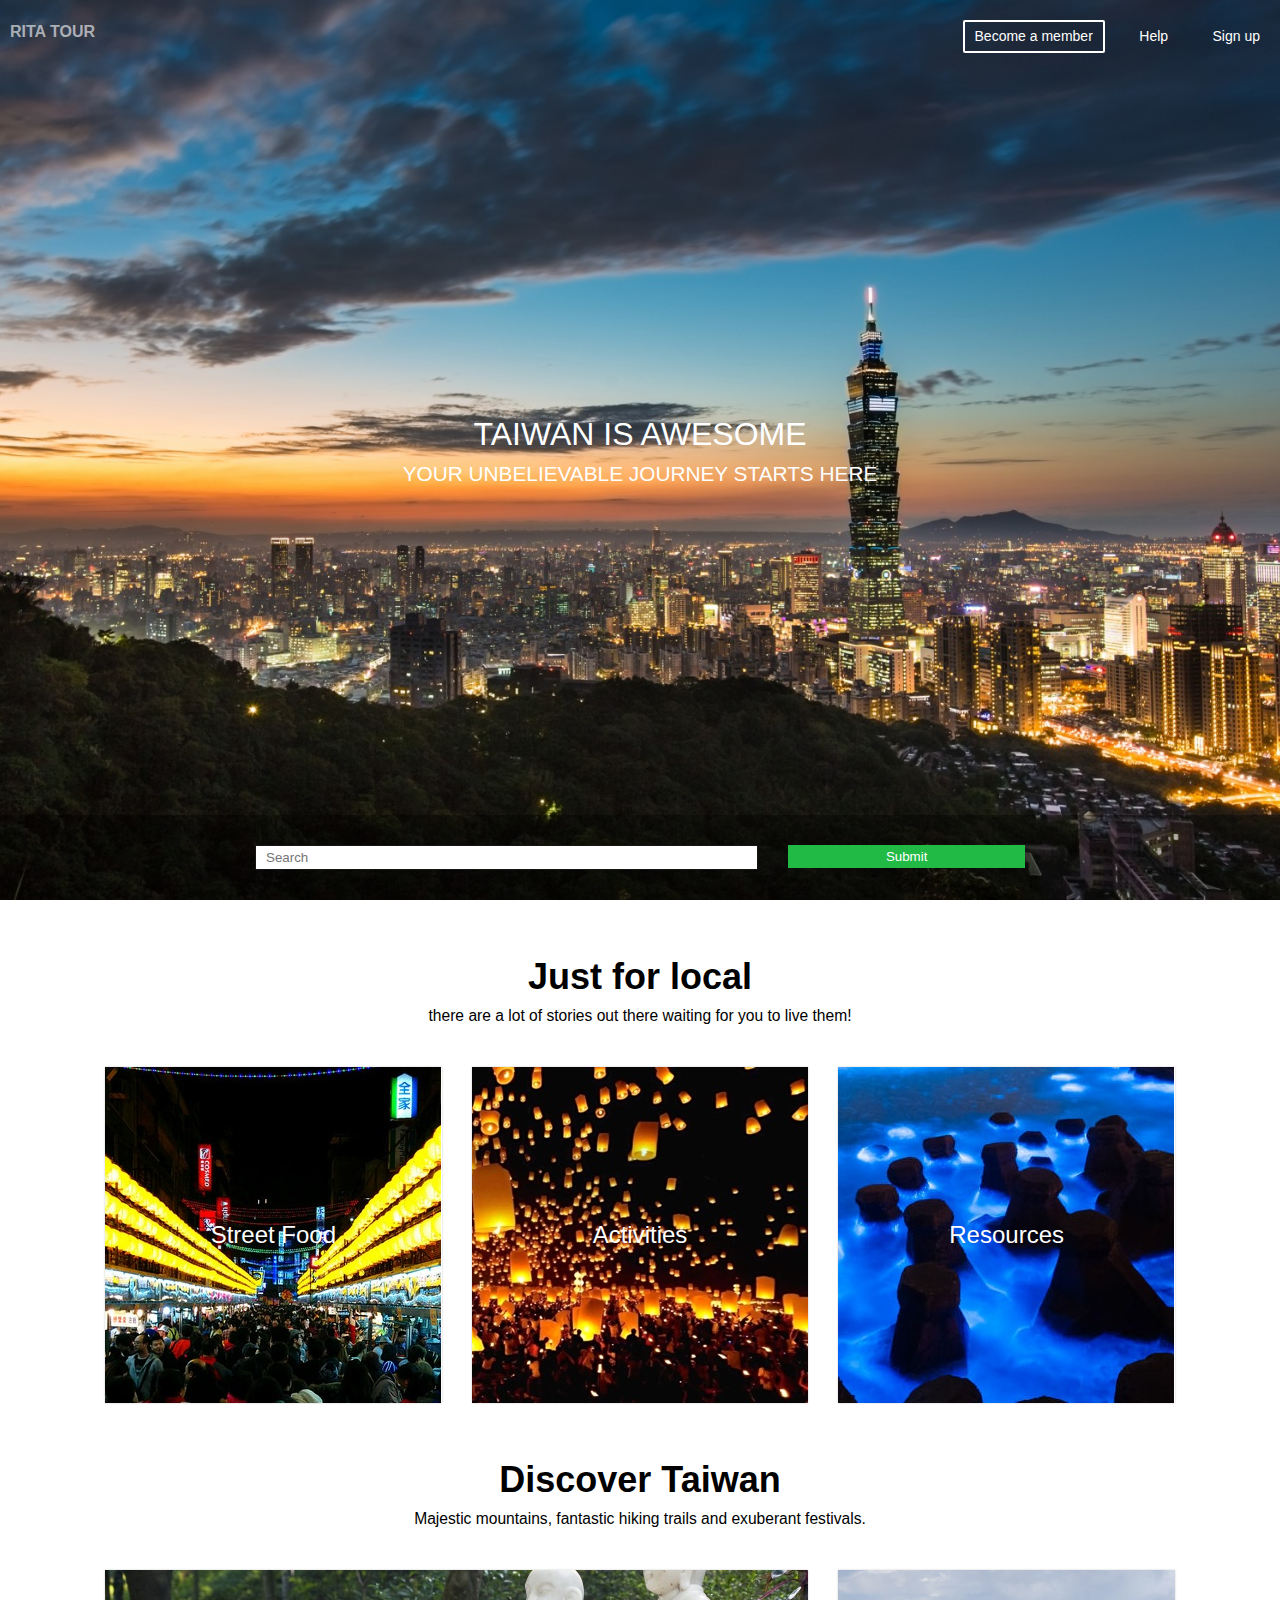
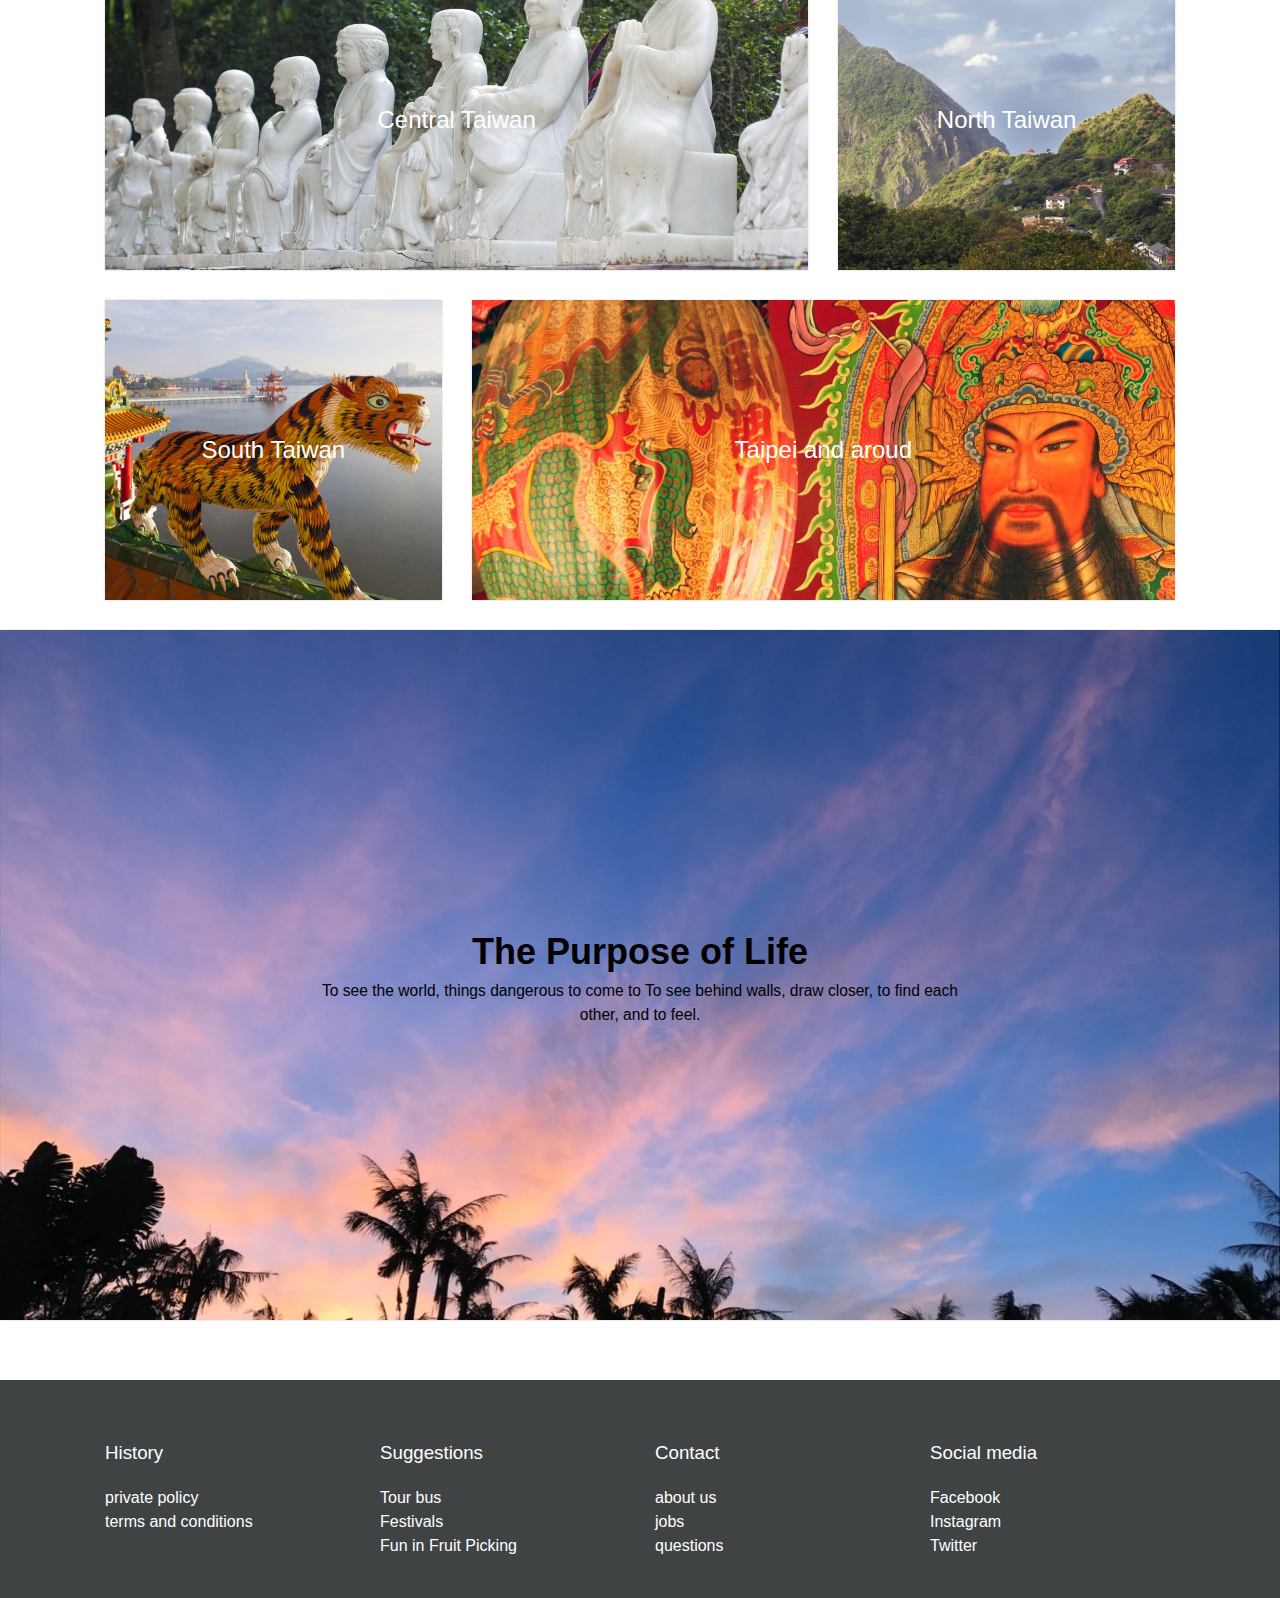
<file: index.html>
<!DOCTYPE html>
<html lang="en">

<head>
    <meta charset="utf-8">
    <title>Taiwan Travel Definitely Guide</title>
    <link rel="stylesheet" href="css/style.css">
</head>

<body>
    <!--   website header-->
    <header class="site-header dark-bg">
        <!-- logo -->
        <a href="index.html">
            <div class="site-logo">Rita Tour</div>
        </a>

        <!-- menu for phone -->
        <a class="pull-right site-header-toggle" href="#">&#9776;</a>

        <!-- menu bar -->
        <nav class="nav site-menu pull-right">
            <a href="#" class="nav-link become-btn">Become a member</a>
            <a href="#" class="nav-link">Help</a>
            <a href="#" class="nav-link active">Sign up</a>
        </nav>
    </header>

    <!--    website banner-->
    <div class="site-banner">
        <!-- banner background -->
        <div class="site-banner-bg"></div>

        <!-- banner title -->
        <div class="site-banner-content">
            <h1 class="title">Taiwan is Awesome
                <div class="title-sub">your unbelievable journey starts here</div>
            </h1>
        </div>

        <!-- a form for searching -->
        <div class="site-banner-form">
            <div class="container">
                <div class="row">
                    <form action="" method="post">
                        <div class="col-xs-8">
                            <input class="form-element" type="text" placeholder="Search">
                        </div>
                        <div class="col-xs-4">
                            <input class="button button-green" type="submit" value="Submit">
                        </div>
                    </form>
                </div>
            </div>
        </div>
    </div>

    <!--    main part of the website-->
    <div class="site-main">
        <div class="container">

            <div class="section-header text-center">
                <h2 class="title">
                    <div class="section-title">Just for local</div>
                    <div class="title-sub">there are a lot of stories out there waiting for you to live them!</div>
                </h2>
            </div>

            <div class="row">
                <div class="col-sm-4">
                    <a href="street_food_page.html">
                        <div class="card">
                            <img class="img-fluid" src="images/night_market.jpeg" alt="night market" title="night market">
                            <h2 class="card-center text-white title">Street Food</h2>
                        </div>
                    </a>
                </div>
                <div class="col-sm-4">
                    <a href="activities_page.html">
                        <div class="card">
                            <img class="img-fluid" src="images/activity.jpeg" alt="activity" title="activity">
                            <h2 class="card-center text-white title">Activities</h2>
                        </div>
                    </a>
                </div>
                <div class="col-sm-4">
                    <a href="useful_link_page.html">
                        <div class="card">
                            <img class="img-fluid" src="images/resources.jpeg" alt="resources" title="resources">
                            <h2 class="card-center text-white title">Resources</h2>
                        </div>
                    </a>
                </div>
            </div>

            <div class="section-header text-center">
                <h2 class="title">
                    <div class="section-title">Discover Taiwan</div>
                    <div class="title-sub">Majestic mountains, fantastic hiking trails and exuberant festivals.</div>
                </h2>
            </div>

            <!-- first line -->
            <div class="row card-grid">
                <div class="col-sm-8">
                    <a href="central_Taiwan_page.html">
                        <div class="card">
                            <img class="img-fluid" src="images/central_taiwan.jpeg" alt="central taiwan" title="central taiwan">
                            <h2 class="card-center text-white title">Central Taiwan</h2>
                        </div>
                    </a>
                </div>
                <div class="col-sm-4">
                    <a href="north_Taiwan_page.html">
                        <div class="card">
                            <img class="img-fluid" src="images/north_Taiwan.jpeg" alt="north Taiwan" title="north Taiwan">
                            <h2 class="card-center text-white title">North Taiwan</h2>
                        </div>
                    </a>
                </div>
            </div>

            <!-- second line -->
            <div class="row card-grid">
                <div class="col-sm-4">
                    <a href="south_Taiwan_page.html">
                        <div class="card">
                            <img class="img-fluid" src="images/south_Taiwan.jpeg" alt="south Taiwan" title="south Taiwan">
                            <h2 class="card-center text-white title">South Taiwan</h2>
                        </div>
                    </a>
                </div>
                <div class="col-sm-8">
                    <a href="Taipai_Taiwan_page.html">
                        <div class="card">
                            <img class="img-fluid" src="images/Taipei.jpeg" alt="Taipei" title="Taipei">
                            <h2 class="card-center text-white title">Taipei and aroud</h2>
                        </div>
                    </a>
                </div>
            </div>

        </div>

        <div class="card">
            <img class="img-fluid" src="images/footer_picture.jpeg" alt="purpose of life" title="purpose of life">
            <a href="http://www.google.com/search?q=the+purpose+of+life">
                <h2 class="title text-center card-center">
                    <div class="section-title">The Purpose of Life</div>
                    <div class="title-sub">To see the world, things dangerous to come to To see behind walls, draw closer, to find each other, and to feel.
                    </div>
                </h2>
            </a>
        </div>

    </div>

    <!--    website footer-->
    <footer class="site-footer dark-bg">
        <div class="container site-footer-inner">

            <div class="row">
                <div class="col-sm-6 col-md-3">
                    <!-- other menu -->
                    <h3 class="block-title">History</h3>
                    <ul class="nav">
                        <li>private policy</li>
                        <li>terms and conditions</li>

                    </ul>
                </div>
                <div class="col-sm-6 col-md-3">
                    <!-- other menu -->
                    <h3 class="block-title">Suggestions</h3>
                    <ul class="nav">
                        <li>Tour bus</li>
                        <li>Festivals</li>
                        <li>Fun in Fruit Picking</li>
                    </ul>
                </div>
                <div class="col-sm-6 col-md-3">
                    <!-- other menu -->
                    <h3 class="block-title">Contact</h3>
                    <ul class="nav">
                        <li>about us</li>
                        <li>jobs</li>
                        <li>questions</li>
                    </ul>
                </div>
                <div class="col-sm-6 col-md-3">
                    <!-- other menu -->
                    <h3 class="block-title">Social media</h3>
                    <ul class="nav">
                        <li>Facebook</li>
                        <li>Instagram</li>
                        <li>Twitter</li>
                    </ul>
                </div>
            </div>
        </div>
    </footer>
</body>

</html>
</file>
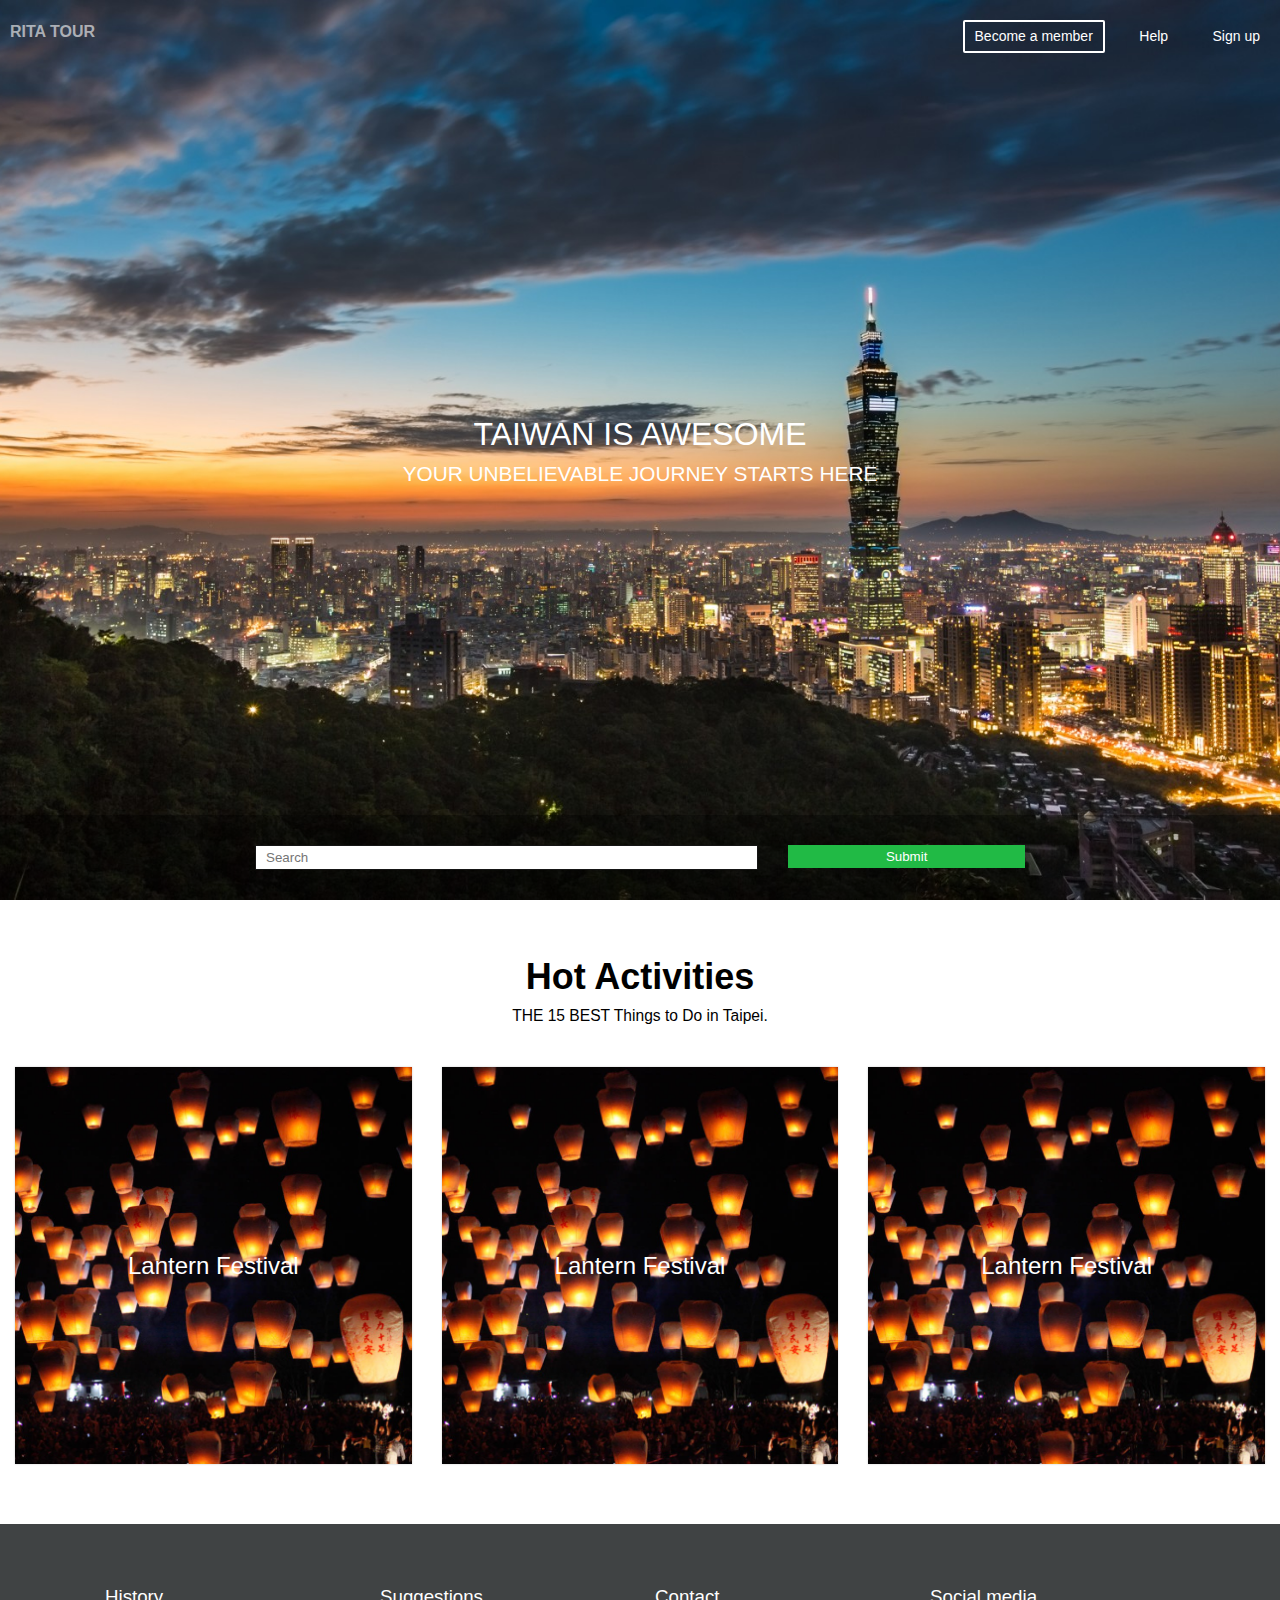
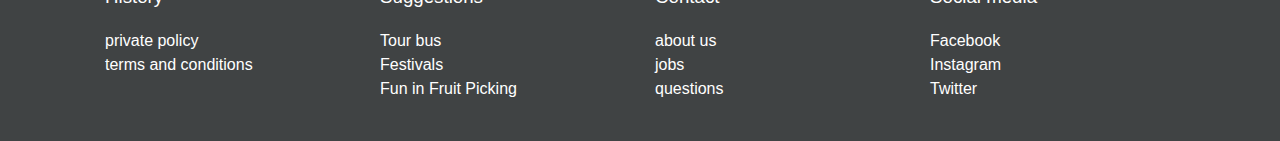
<file: activities_page.html>
<!DOCTYPE html>
<html lang="en">

<head>
    <meta charset="utf-8">
    <title>Taiwan Travel Definitely Guide</title>
    <link rel="stylesheet" href="css/style.css">
</head>

<body>
    <!--   website header-->
    <header class="site-header dark-bg">
        <!-- logo -->
        <a href="index.html">
            <div class="site-logo">Rita Tour</div>
        </a>

        <!-- menu for phone -->
        <a class="pull-right site-header-toggle" href="#">&#9776;</a>

        <!-- menu bar -->
        <nav class="nav site-menu pull-right">
            <a href="#" class="nav-link become-btn">Become a member</a>
            <a href="#" class="nav-link">Help</a>
            <a href="#" class="nav-link active">Sign up</a>
        </nav>
    </header>

    <!--    website banner-->
    <div class="site-banner">
        <!-- banner background -->
        <div class="site-banner-bg"></div>

        <!-- banner title -->
        <div class="site-banner-content">
            <h1 class="title">Taiwan is Awesome
                <div class="title-sub">your unbelievable journey starts here</div>
            </h1>
        </div>

        <!-- a form for searching -->
        <div class="site-banner-form">
            <div class="container">
                <div class="row">
                    <form action="">
                        <div class="col-xs-8">
                            <input class="form-element" type="text" placeholder="Search">
                        </div>
                        <div class="col-xs-4">
                            <input class="button button-green" type="submit" value="Submit">
                        </div>
                    </form>
                </div>
            </div>
        </div>
    </div>

    <!--    main part of the website-->
    <div class="site-main">
        <div class="section-header text-center">
            <h2 class="title">
                <div class="section-title">Hot Activities</div>
                <div class="title-sub">THE 15 BEST Things to Do in Taipei.</div>
            </h2>
        </div>

        <div class="container-fluid">
            <div class="row">
                <div class="col-sm-4">
                    <div class="card">
                        <img class="img-fluid" src="images/activity1.jpeg" alt="Lantern Festival" title="Lantern Festival">
                        <h2 class="card-center text-white title">Lantern Festival</h2>
                    </div>
                </div>
                <div class="col-sm-4">
                    <div class="card">
                        <img class="img-fluid" src="images/activity1.jpeg" alt="Lantern Festival" title="Lantern Festival">
                        <h2 class="card-center text-white title">Lantern Festival</h2>
                    </div>
                </div>
                <div class="col-sm-4">
                    <div class="card">
                        <img class="img-fluid" src="images/activity1.jpeg" alt="Lantern Festival" title="Lantern Festival">
                        <h2 class="card-center text-white title">Lantern Festival</h2>
                    </div>
                </div>
            </div>
        </div>

    </div>

    <!--    website footer-->
    <footer class="site-footer dark-bg">
        <div class="container site-footer-inner">

            <div class="row">
                <div class="col-sm-6 col-md-3">
                    <!-- other menu -->
                    <h3 class="block-title">History</h3>
                    <ul class="nav">
                        <li>private policy</li>
                        <li>terms and conditions</li>

                    </ul>
                </div>
                <div class="col-sm-6 col-md-3">
                    <!-- other menu -->
                    <h3 class="block-title">Suggestions</h3>
                    <ul class="nav">
                        <li>Tour bus</li>
                        <li>Festivals</li>
                        <li>Fun in Fruit Picking</li>
                    </ul>
                </div>
                <div class="col-sm-6 col-md-3">
                    <!-- other menu -->
                    <h3 class="block-title">Contact</h3>
                    <ul class="nav">
                        <li>about us</li>
                        <li>jobs</li>
                        <li>questions</li>
                    </ul>
                </div>
                <div class="col-sm-6 col-md-3">
                    <!-- other menu -->
                    <h3 class="block-title">Social media</h3>
                    <ul class="nav">
                        <li>Facebook</li>
                        <li>Instagram</li>
                        <li>Twitter</li>
                    </ul>
                </div>
            </div>
        </div>
    </footer>
</body>

</html>
</file>
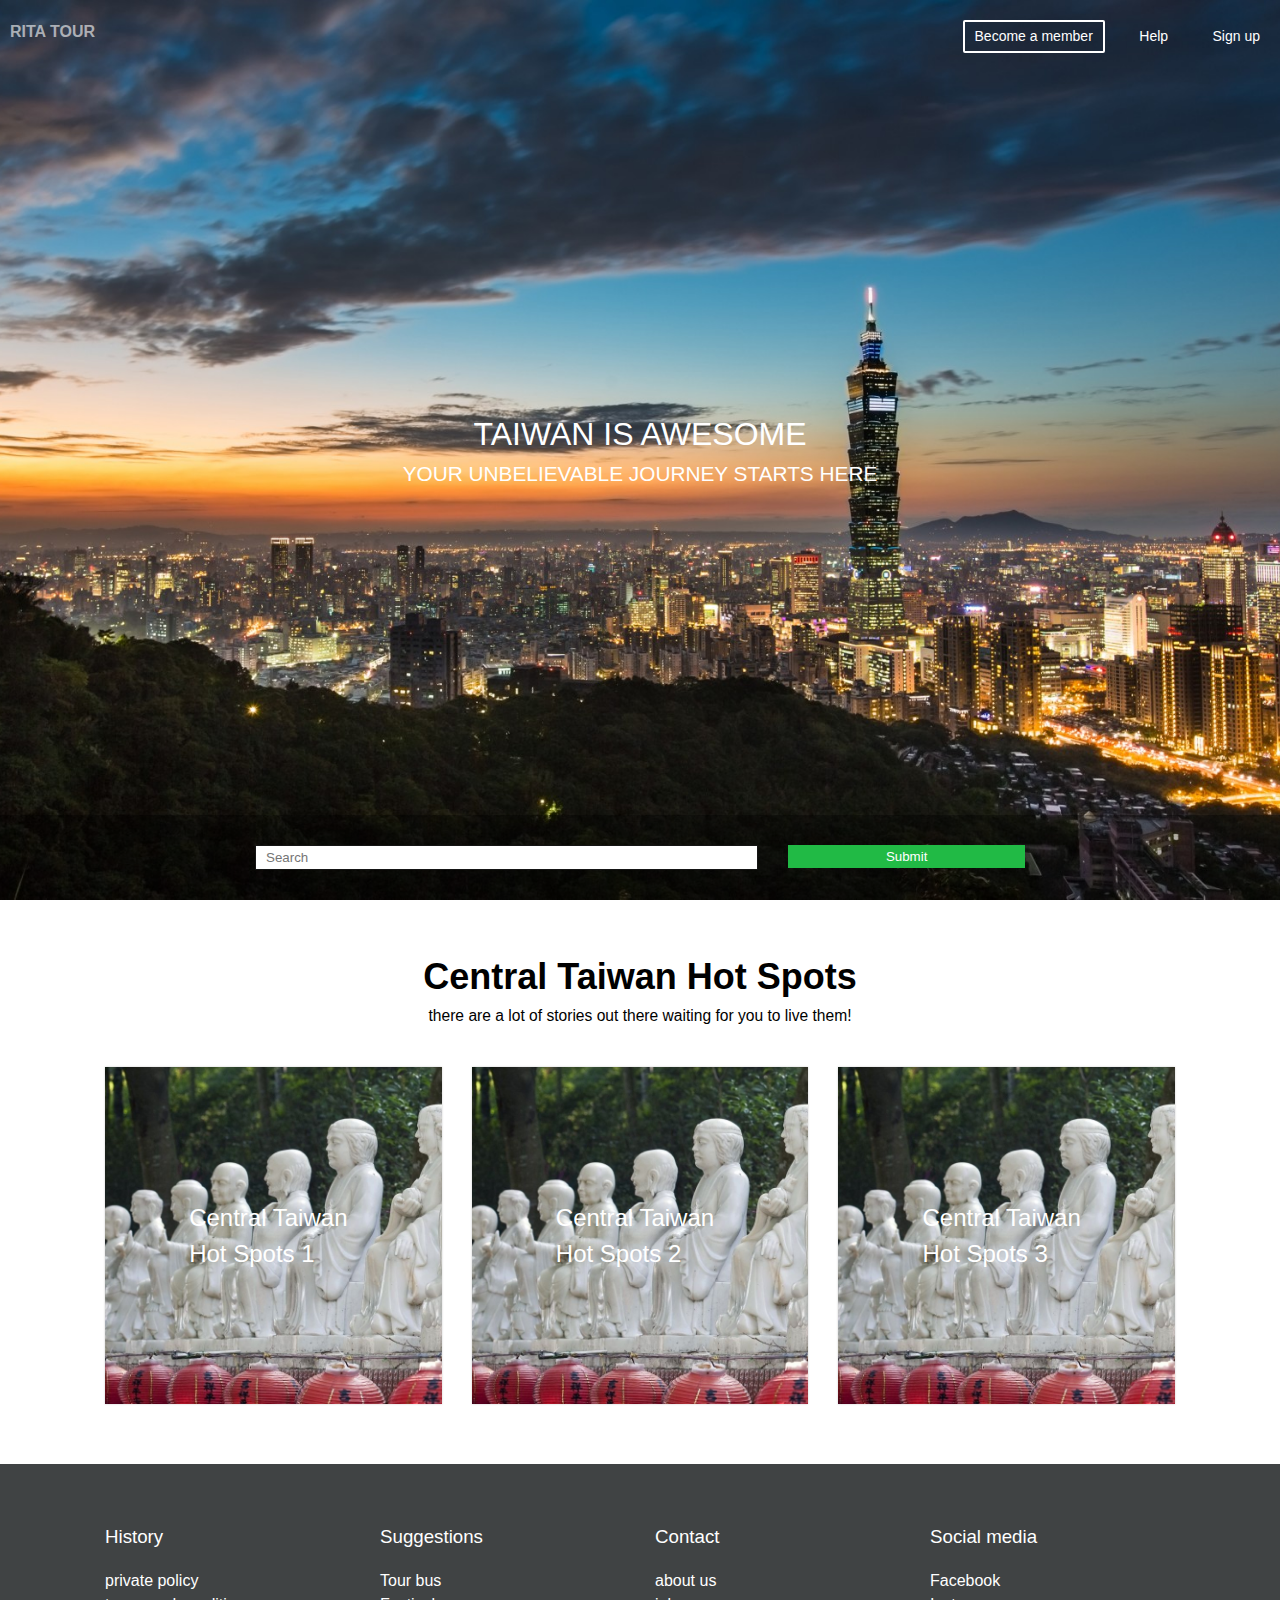
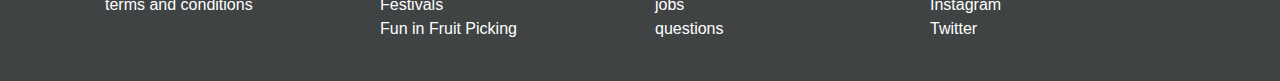
<file: central_Taiwan_page.html>
<!DOCTYPE html>
<html lang="en">

<head>
    <meta charset="utf-8">
    <title>Taiwan Travel Definitely Guide</title>
    <link rel="stylesheet" href="css/style.css">
</head>

<body>
    <!--   website header-->
    <header class="site-header dark-bg">
        <!-- logo -->
        <a href="index.html">
            <div class="site-logo">Rita Tour</div>
        </a>

        <!-- menu for phone -->
        <a class="pull-right site-header-toggle" href="#">&#9776;</a>

        <!-- menu bar -->
        <nav class="nav site-menu pull-right">
            <a href="#" class="nav-link become-btn">Become a member</a>
            <a href="#" class="nav-link">Help</a>
            <a href="#" class="nav-link active">Sign up</a>
        </nav>
    </header>

    <!--    website banner-->
    <div class="site-banner">
        <!-- banner background -->
        <div class="site-banner-bg"></div>

        <!-- banner title -->
        <div class="site-banner-content">
            <h1 class="title">Taiwan is Awesome
                <div class="title-sub">your unbelievable journey starts here</div>
            </h1>
        </div>

        <!-- a form for searching -->
        <div class="site-banner-form">
            <div class="container">
                <div class="row">
                    <form action="">
                        <div class="col-xs-8">
                            <input class="form-element" type="text" placeholder="Search">
                        </div>
                        <div class="col-xs-4">
                            <input class="button button-green" type="submit" value="Submit">
                        </div>
                    </form>
                </div>
            </div>
        </div>
    </div>

    <!--    main part of the website-->
    <div class="site-main">
        <div class="container">

            <div class="section-header text-center">
                <h2 class="title">
                    <div class="section-title">Central Taiwan Hot Spots</div>
                    <div class="title-sub">there are a lot of stories out there waiting for you to live them!</div>
                </h2>
            </div>

            <div class="row">
                <div class="col-sm-4">
                    <div class="card">
                        <img class="img-fluid" src="images/central_taiwan activity1.jpeg" alt="central_taiwan activity1" title="central_taiwan activity1">
                        <h2 class="card-center text-white title">Central Taiwan Hot Spots 1</h2>
                    </div>
                </div>
                <div class="col-sm-4">
                    <div class="card">
                        <img class="img-fluid" src="images/central_taiwan activity1.jpeg" alt="central_taiwan activity1" title="central_taiwan activity1">
                        <h2 class="card-center text-white title">Central Taiwan Hot Spots 2</h2>
                    </div>
                </div>
                <div class="col-sm-4">
                    <div class="card">
                        <img class="img-fluid" src="images/central_taiwan activity1.jpeg" alt="central_taiwan activity1" title="central_taiwan activity1">
                        <h2 class="card-center text-white title">Central Taiwan Hot Spots 3</h2>
                    </div>
                </div>
            </div>
        </div>

    </div>

    <!--    website footer-->
    <footer class="site-footer dark-bg">
        <div class="container site-footer-inner">

            <div class="row">
                <div class="col-sm-6 col-md-3">
                    <!-- other menu -->
                    <h3 class="block-title">History</h3>
                    <ul class="nav">
                        <li>private policy</li>
                        <li>terms and conditions</li>

                    </ul>
                </div>
                <div class="col-sm-6 col-md-3">
                    <!-- other menu -->
                    <h3 class="block-title">Suggestions</h3>
                    <ul class="nav">
                        <li>Tour bus</li>
                        <li>Festivals</li>
                        <li>Fun in Fruit Picking</li>
                    </ul>
                </div>
                <div class="col-sm-6 col-md-3">
                    <!-- other menu -->
                    <h3 class="block-title">Contact</h3>
                    <ul class="nav">
                        <li>about us</li>
                        <li>jobs</li>
                        <li>questions</li>
                    </ul>
                </div>
                <div class="col-sm-6 col-md-3">
                    <!-- other menu -->
                    <h3 class="block-title">Social media</h3>
                    <ul class="nav">
                        <li>Facebook</li>
                        <li>Instagram</li>
                        <li>Twitter</li>
                    </ul>
                </div>
            </div>
        </div>
    </footer>
</body>

</html>
</file>
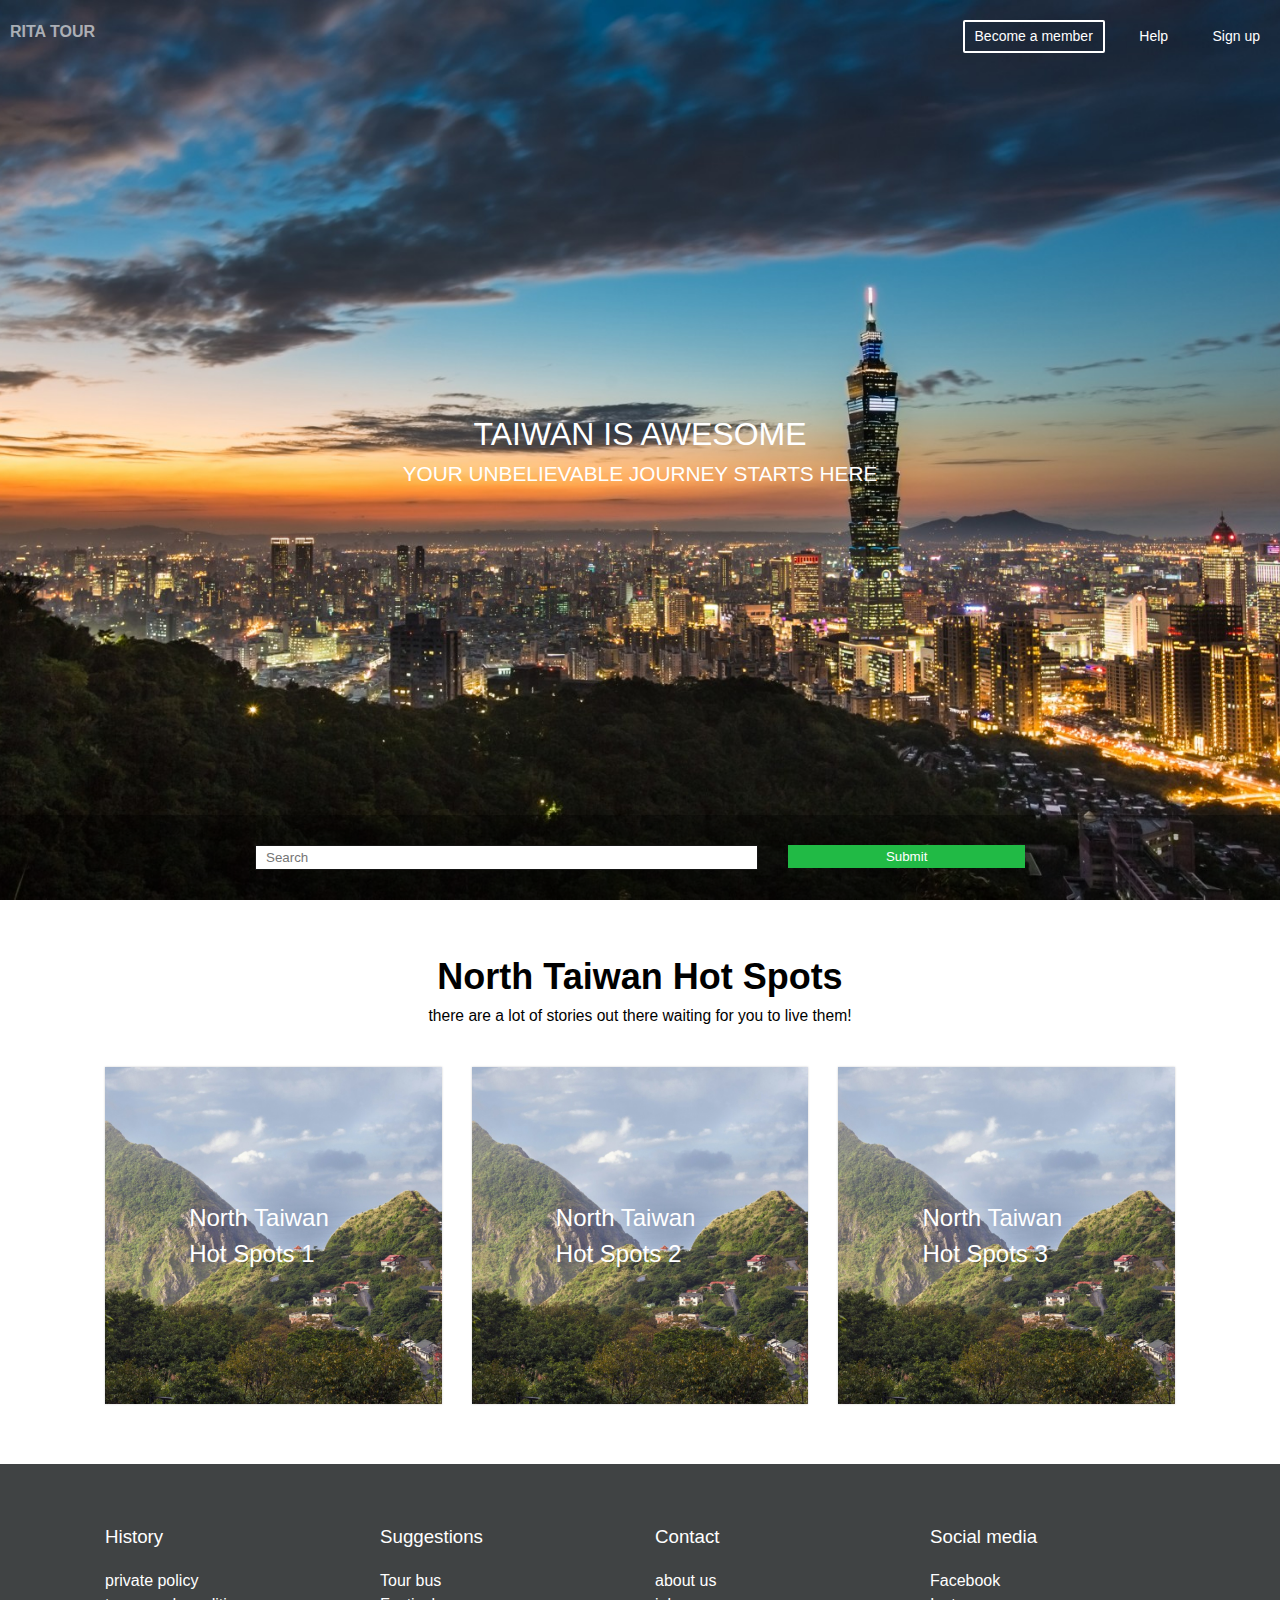
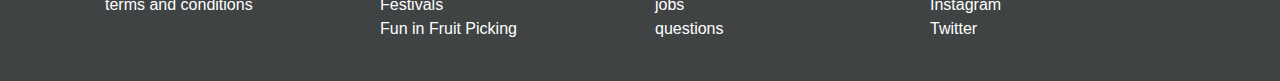
<file: north_Taiwan_page.html>
<!DOCTYPE html>
<html lang="en">

<head>
    <meta charset="utf-8">
    <title>Taiwan Travel Definitely Guide</title>
    <link rel="stylesheet" href="css/style.css">
</head>

<body>
    <!--   website header-->
    <header class="site-header dark-bg">
        <!-- logo -->
        <a href="index.html">
            <div class="site-logo">Rita Tour</div>
        </a>

        <!-- menu for phone -->
        <a class="pull-right site-header-toggle" href="#">&#9776;</a>

        <!-- menu bar -->
        <nav class="nav site-menu pull-right">
            <a href="#" class="nav-link become-btn">Become a member</a>
            <a href="#" class="nav-link">Help</a>
            <a href="#" class="nav-link active">Sign up</a>
        </nav>
    </header>

    <!--    website banner-->
    <div class="site-banner">
        <!-- banner background -->
        <div class="site-banner-bg"></div>

        <!-- banner title -->
        <div class="site-banner-content">
            <h1 class="title">Taiwan is Awesome
                <div class="title-sub">your unbelievable journey starts here</div>
            </h1>
        </div>

        <!-- a form for searching -->
        <div class="site-banner-form">
            <div class="container">
                <div class="row">
                    <form action="">
                        <div class="col-xs-8">
                            <input class="form-element" type="text" placeholder="Search">
                        </div>
                        <div class="col-xs-4">
                            <input class="button button-green" type="submit" value="Submit">
                        </div>
                    </form>
                </div>
            </div>
        </div>
    </div>

    <!--    main part of the website-->
    <div class="site-main">
        <div class="container">

            <div class="section-header text-center">
                <h2 class="title">
                    <div class="section-title">North Taiwan Hot Spots</div>
                    <div class="title-sub">there are a lot of stories out there waiting for you to live them!</div>
                </h2>
            </div>

            <div class="row">
                <div class="col-sm-4">
                    <div class="card">
                        <img class="img-fluid" src="images/north_Taiwan.jpeg" alt="night market" title="night market">
                        <h2 class="card-center text-white title">North Taiwan Hot Spots 1</h2>
                    </div>
                </div>
                <div class="col-sm-4">
                    <div class="card">
                        <img class="img-fluid" src="images/north_Taiwan.jpeg" alt="activity" title="activity">
                        <h2 class="card-center text-white title">North Taiwan Hot Spots 2</h2>
                    </div>
                </div>
                <div class="col-sm-4">
                    <div class="card">
                        <img class="img-fluid" src="images/north_Taiwan.jpeg" alt="resources" title="resources">
                        <h2 class="card-center text-white title">North Taiwan Hot Spots 3</h2>
                    </div>
                </div>
            </div>
        </div>

    </div>

    <!--    website footer-->
    <footer class="site-footer dark-bg">
        <div class="container site-footer-inner">

            <div class="row">
                <div class="col-sm-6 col-md-3">
                    <!-- other menu -->
                    <h3 class="block-title">History</h3>
                    <ul class="nav">
                        <li>private policy</li>
                        <li>terms and conditions</li>

                    </ul>
                </div>
                <div class="col-sm-6 col-md-3">
                    <!-- other menu -->
                    <h3 class="block-title">Suggestions</h3>
                    <ul class="nav">
                        <li>Tour bus</li>
                        <li>Festivals</li>
                        <li>Fun in Fruit Picking</li>
                    </ul>
                </div>
                <div class="col-sm-6 col-md-3">
                    <!-- other menu -->
                    <h3 class="block-title">Contact</h3>
                    <ul class="nav">
                        <li>about us</li>
                        <li>jobs</li>
                        <li>questions</li>
                    </ul>
                </div>
                <div class="col-sm-6 col-md-3">
                    <!-- other menu -->
                    <h3 class="block-title">Social media</h3>
                    <ul class="nav">
                        <li>Facebook</li>
                        <li>Instagram</li>
                        <li>Twitter</li>
                    </ul>
                </div>
            </div>
        </div>
    </footer>
</body>

</html>
</file>
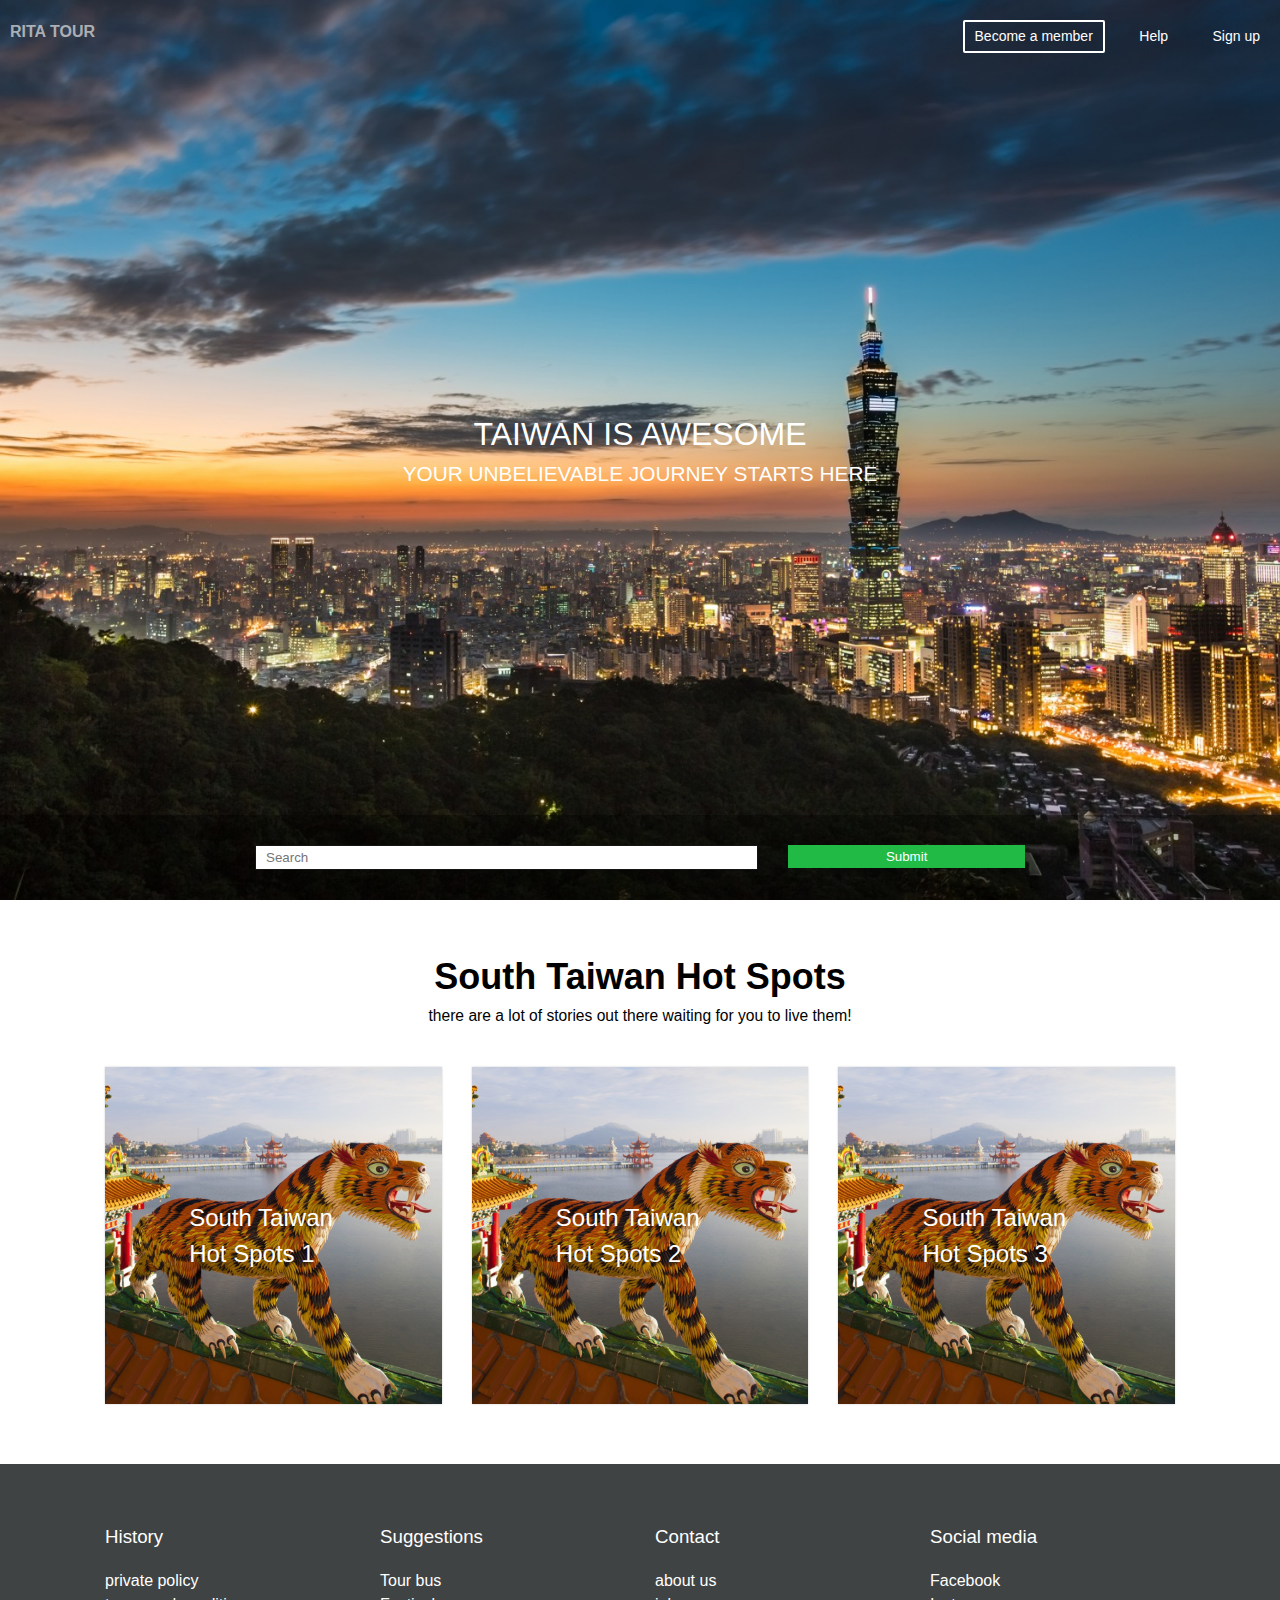
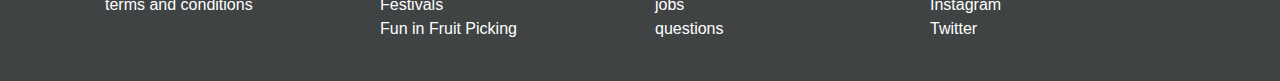
<file: south_Taiwan_page.html>
<!DOCTYPE html>
<html lang="en">

<head>
    <meta charset="utf-8">
    <title>Taiwan Travel Definitely Guide</title>
    <link rel="stylesheet" href="css/style.css">
</head>

<body>
    <!--   website header-->
    <header class="site-header dark-bg">
        <!-- logo -->
        <a href="index.html">
            <div class="site-logo">Rita Tour</div>
        </a>

        <!-- menu for phone -->
        <a class="pull-right site-header-toggle" href="#">&#9776;</a>

        <!-- menu bar -->
        <nav class="nav site-menu pull-right">
            <a href="#" class="nav-link become-btn">Become a member</a>
            <a href="#" class="nav-link">Help</a>
            <a href="#" class="nav-link active">Sign up</a>
        </nav>
    </header>

    <!--    website banner-->
    <div class="site-banner">
        <!-- banner background -->
        <div class="site-banner-bg"></div>

        <!-- banner title -->
        <div class="site-banner-content">
            <h1 class="title">Taiwan is Awesome
                <div class="title-sub">your unbelievable journey starts here</div>
            </h1>
        </div>

        <!-- a form for searching -->
        <div class="site-banner-form">
            <div class="container">
                <div class="row">
                    <form action="">
                        <div class="col-xs-8">
                            <input class="form-element" type="text" placeholder="Search">
                        </div>
                        <div class="col-xs-4">
                            <input class="button button-green" type="submit" value="Submit">
                        </div>
                    </form>
                </div>
            </div>
        </div>
    </div>

    <!--    main part of the website-->
    <div class="site-main">
        <div class="container">

            <div class="section-header text-center">
                <h2 class="title">
                    <div class="section-title">South Taiwan Hot Spots</div>
                    <div class="title-sub">there are a lot of stories out there waiting for you to live them!</div>
                </h2>
            </div>

            <div class="row">
                <div class="col-sm-4">
                    <div class="card">
                        <img class="img-fluid" src="images/south_Taiwan.jpeg" alt="south_Taiwan" title="south_Taiwan">
                        <h2 class="card-center text-white title">South Taiwan Hot Spots 1</h2>
                    </div>
                </div>
                <div class="col-sm-4">
                    <div class="card">
                        <img class="img-fluid" src="images/south_Taiwan.jpeg" alt="south_Taiwan" title="south_Taiwan">
                        <h2 class="card-center text-white title">South Taiwan Hot Spots 2</h2>
                    </div>
                </div>
                <div class="col-sm-4">
                    <div class="card">
                        <img class="img-fluid" src="images/south_Taiwan.jpeg" alt="south_Taiwan" title="south_Taiwan">
                        <h2 class="card-center text-white title">South Taiwan Hot Spots 3</h2>
                    </div>
                </div>
            </div>
        </div>

    </div>

    <!--    website footer-->
    <footer class="site-footer dark-bg">
        <div class="container site-footer-inner">

            <div class="row">
                <div class="col-sm-6 col-md-3">
                    <!-- other menu -->
                    <h3 class="block-title">History</h3>
                    <ul class="nav">
                        <li>private policy</li>
                        <li>terms and conditions</li>

                    </ul>
                </div>
                <div class="col-sm-6 col-md-3">
                    <!-- other menu -->
                    <h3 class="block-title">Suggestions</h3>
                    <ul class="nav">
                        <li>Tour bus</li>
                        <li>Festivals</li>
                        <li>Fun in Fruit Picking</li>
                    </ul>
                </div>
                <div class="col-sm-6 col-md-3">
                    <!-- other menu -->
                    <h3 class="block-title">Contact</h3>
                    <ul class="nav">
                        <li>about us</li>
                        <li>jobs</li>
                        <li>questions</li>
                    </ul>
                </div>
                <div class="col-sm-6 col-md-3">
                    <!-- other menu -->
                    <h3 class="block-title">Social media</h3>
                    <ul class="nav">
                        <li>Facebook</li>
                        <li>Instagram</li>
                        <li>Twitter</li>
                    </ul>
                </div>
            </div>
        </div>
    </footer>
</body>

</html>
</file>
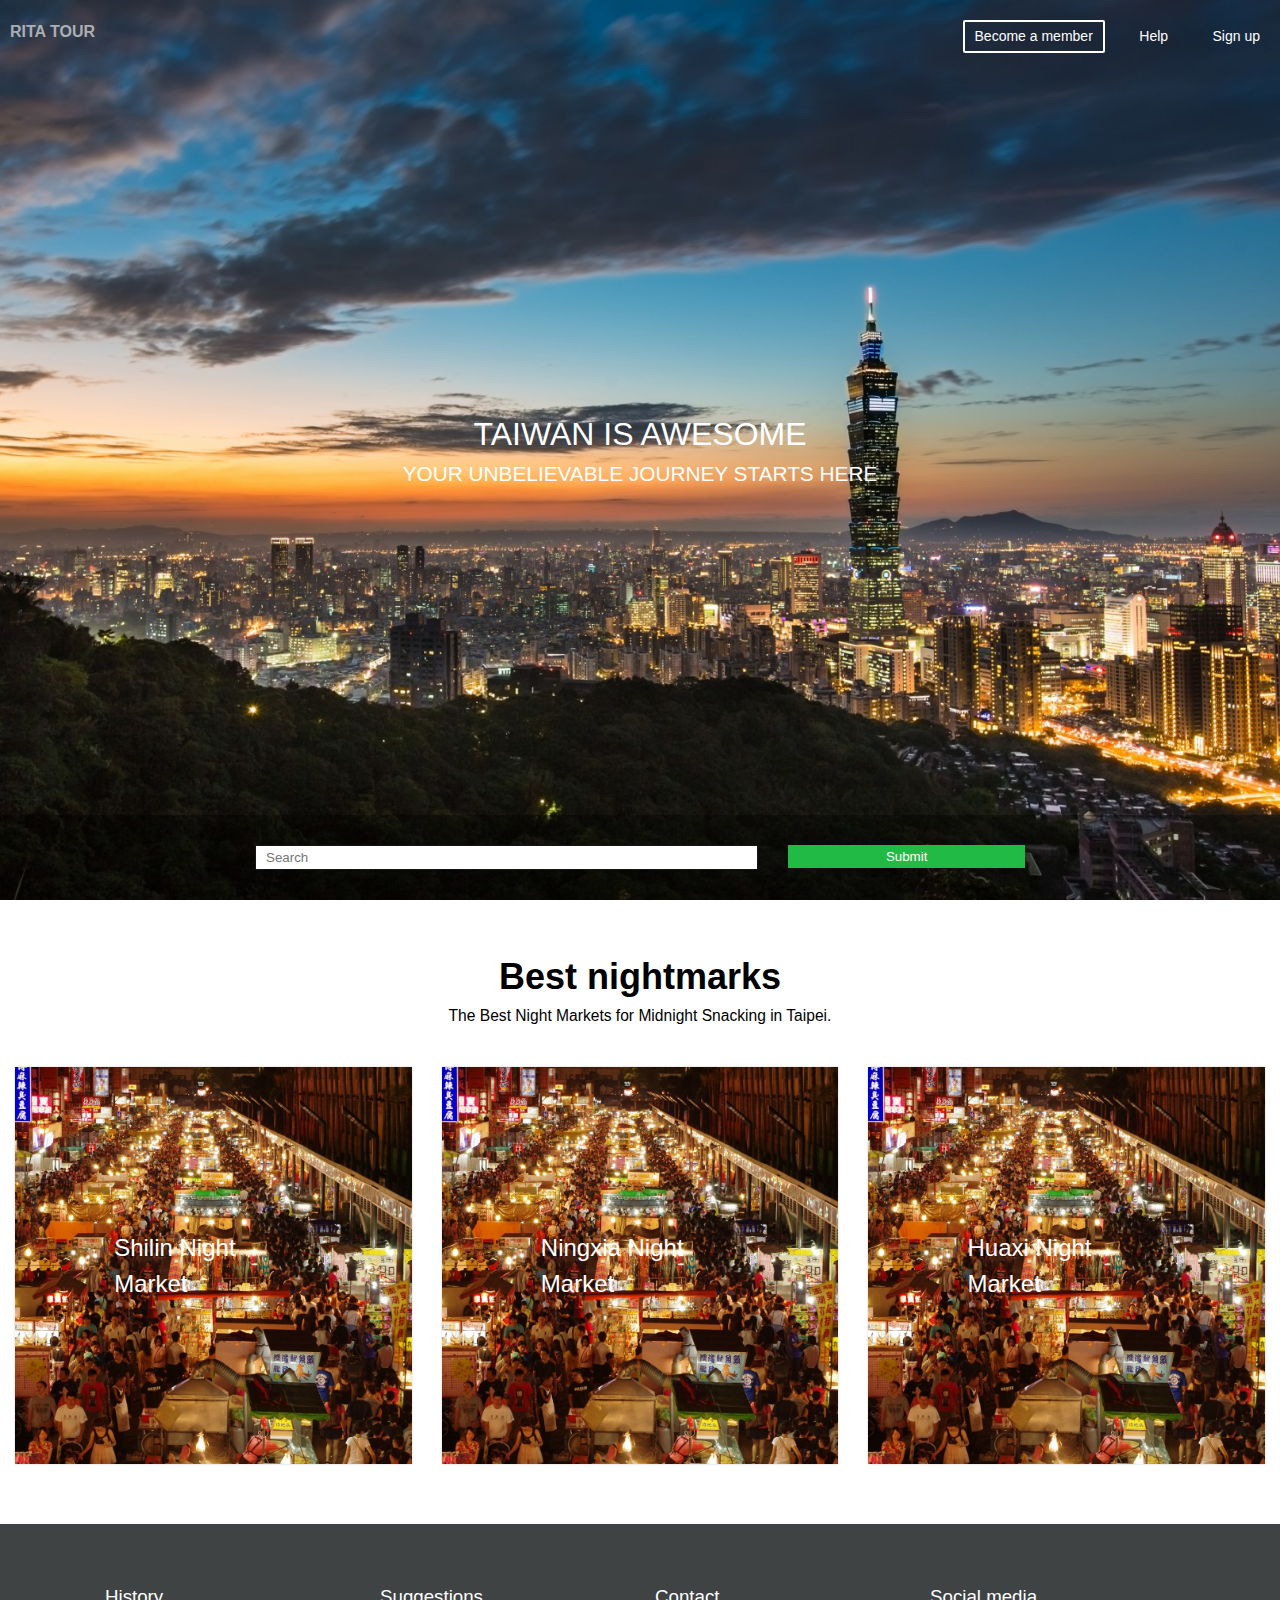
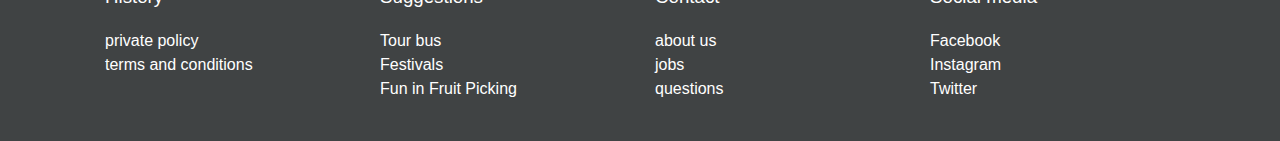
<file: street_food_page.html>
<!DOCTYPE html>
<html lang="en">

<head>
    <meta charset="utf-8">
    <title>Taiwan Travel Definitely Guide</title>
    <link rel="stylesheet" href="css/style.css">
</head>

<body>
    <!--   website header-->
    <header class="site-header dark-bg">
        <!-- logo -->
        <a href="index.html">
            <div class="site-logo">Rita Tour</div>
        </a>

        <!-- menu for phone -->
        <a class="pull-right site-header-toggle" href="#">&#9776;</a>

        <!-- menu bar -->
        <nav class="nav site-menu pull-right">
            <a href="#" class="nav-link become-btn">Become a member</a>
            <a href="#" class="nav-link">Help</a>
            <a href="#" class="nav-link active">Sign up</a>
        </nav>
    </header>

    <!--    website banner-->
    <div class="site-banner">
        <!-- banner background -->
        <div class="site-banner-bg"></div>

        <!-- banner title -->
        <div class="site-banner-content">
            <h1 class="title">Taiwan is Awesome
                <div class="title-sub">your unbelievable journey starts here</div>
            </h1>
        </div>

        <!-- a form for searching -->
        <div class="site-banner-form">
            <div class="container">
                <div class="row">
                    <form action="">
                        <div class="col-xs-8">
                            <input class="form-element" type="text" placeholder="Search">
                        </div>
                        <div class="col-xs-4">
                            <input class="button button-green" type="submit" value="Submit">
                        </div>
                    </form>
                </div>
            </div>
        </div>
    </div>

    <!--    main part of the website-->
    <div class="site-main">
        <div class="section-header text-center">
            <h2 class="title">
                <div class="section-title">Best nightmarks</div>
                <div class="title-sub">The Best Night Markets for Midnight Snacking in Taipei.</div>
            </h2>
        </div>

        <div class="container-fluid">
            <div class="row">
                <div class="col-sm-4">
                    <div class="card">
                        <img class="img-fluid" src="images/nightmarket1.jpeg" alt="Shilin Night Market" title="Shilin Night Market">
                        <h2 class="card-center text-white title">Shilin Night Market</h2>
                    </div>
                </div>
                <div class="col-sm-4">
                    <div class="card">
                        <img class="img-fluid" src="images/nightmarket1.jpeg" alt="Ningxia Night Market" title="Ningxia Night Market">
                        <h2 class="card-center text-white title">Ningxia Night Market</h2>
                    </div>
                </div>
                <div class="col-sm-4">
                    <div class="card">
                        <img class="img-fluid" src="images/nightmarket1.jpeg" alt="Huaxi Night Market" title="Huaxi Night Market">
                        <h2 class="card-center text-white title">Huaxi Night Market</h2>
                    </div>
                </div>
            </div>
        </div>

    </div>

    <!--    website footer-->
    <footer class="site-footer dark-bg">
        <div class="container site-footer-inner">

            <div class="row">
                <div class="col-sm-6 col-md-3">
                    <!-- other menu -->
                    <h3 class="block-title">History</h3>
                    <ul class="nav">
                        <li>private policy</li>
                        <li>terms and conditions</li>

                    </ul>
                </div>
                <div class="col-sm-6 col-md-3">
                    <!-- other menu -->
                    <h3 class="block-title">Suggestions</h3>
                    <ul class="nav">
                        <li>Tour bus</li>
                        <li>Festivals</li>
                        <li>Fun in Fruit Picking</li>
                    </ul>
                </div>
                <div class="col-sm-6 col-md-3">
                    <!-- other menu -->
                    <h3 class="block-title">Contact</h3>
                    <ul class="nav">
                        <li>about us</li>
                        <li>jobs</li>
                        <li>questions</li>
                    </ul>
                </div>
                <div class="col-sm-6 col-md-3">
                    <!-- other menu -->
                    <h3 class="block-title">Social media</h3>
                    <ul class="nav">
                        <li>Facebook</li>
                        <li>Instagram</li>
                        <li>Twitter</li>
                    </ul>
                </div>
            </div>
        </div>
    </footer>
</body>

</html>
</file>
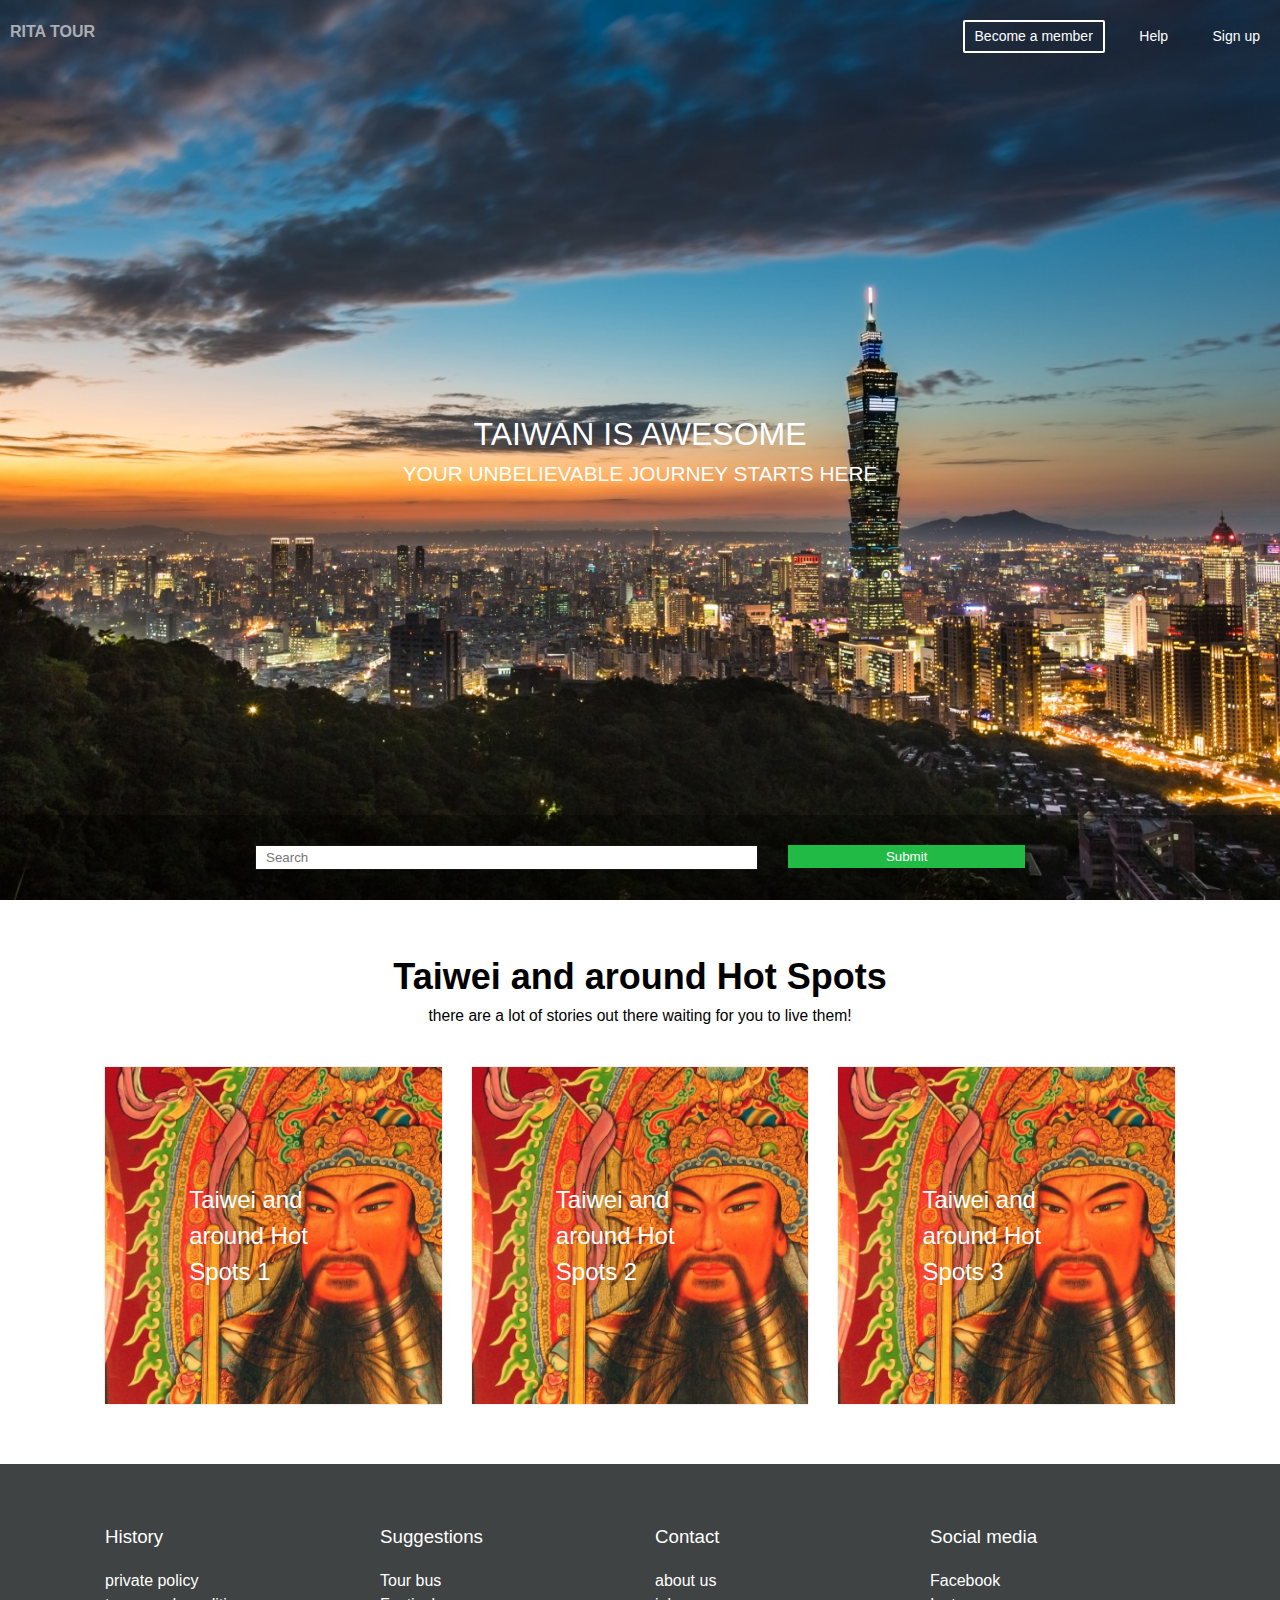
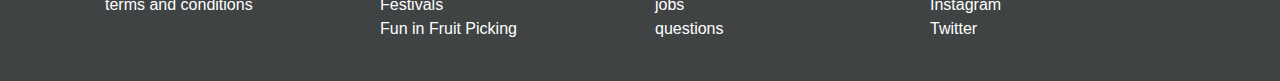
<file: Taipai_Taiwan_page.html>
<!DOCTYPE html>
<html lang="en">

<head>
    <meta charset="utf-8">
    <title>Taiwan Travel Definitely Guide</title>
    <link rel="stylesheet" href="css/style.css">
</head>

<body>
    <!--   website header-->
    <header class="site-header dark-bg">
        <!-- logo -->
        <a href="index.html">
            <div class="site-logo">Rita Tour</div>
        </a>

        <!-- menu for phone -->
        <a class="pull-right site-header-toggle" href="#">&#9776;</a>

        <!-- menu bar -->
        <nav class="nav site-menu pull-right">
            <a href="#" class="nav-link become-btn">Become a member</a>
            <a href="#" class="nav-link">Help</a>
            <a href="#" class="nav-link active">Sign up</a>
        </nav>
    </header>

    <!--    website banner-->
    <div class="site-banner">
        <!-- banner background -->
        <div class="site-banner-bg"></div>

        <!-- banner title -->
        <div class="site-banner-content">
            <h1 class="title">Taiwan is Awesome
                <div class="title-sub">your unbelievable journey starts here</div>
            </h1>
        </div>

        <!-- a form for searching -->
        <div class="site-banner-form">
            <div class="container">
                <div class="row">
                    <form action="">
                        <div class="col-xs-8">
                            <input class="form-element" type="text" placeholder="Search">
                        </div>
                        <div class="col-xs-4">
                            <input class="button button-green" type="submit" value="Submit">
                        </div>
                    </form>
                </div>
            </div>
        </div>
    </div>

    <!--    main part of the website-->
    <div class="site-main">
        <div class="container">

            <div class="section-header text-center">
                <h2 class="title">
                    <div class="section-title">Taiwei and around Hot Spots</div>
                    <div class="title-sub">there are a lot of stories out there waiting for you to live them!</div>
                </h2>
            </div>

            <div class="row">
                <div class="col-sm-4">
                    <div class="card">
                        <img class="img-fluid" src="images/Taipei_activity1.jpeg" alt="Taipei_activity1" title="Taipei_activity1">
                        <h2 class="card-center text-white title">Taiwei and around Hot Spots 1</h2>
                    </div>
                </div>
                <div class="col-sm-4">
                    <div class="card">
                        <img class="img-fluid" src="images/Taipei_activity1.jpeg" alt="Taipei_activity1" title="Taipei_activity1">
                        <h2 class="card-center text-white title">Taiwei and around Hot Spots 2</h2>
                    </div>
                </div>
                <div class="col-sm-4">
                    <div class="card">
                        <img class="img-fluid" src="images/Taipei_activity1.jpeg" alt="Taipei_activity1" title="Taipei_activity1">
                        <h2 class="card-center text-white title">Taiwei and around Hot Spots 3</h2>
                    </div>
                </div>
            </div>
        </div>

    </div>

    <!--    website footer-->
    <footer class="site-footer dark-bg">
        <div class="container site-footer-inner">

            <div class="row">
                <div class="col-sm-6 col-md-3">
                    <!-- other menu -->
                    <h3 class="block-title">History</h3>
                    <ul class="nav">
                        <li>private policy</li>
                        <li>terms and conditions</li>

                    </ul>
                </div>
                <div class="col-sm-6 col-md-3">
                    <!-- other menu -->
                    <h3 class="block-title">Suggestions</h3>
                    <ul class="nav">
                        <li>Tour bus</li>
                        <li>Festivals</li>
                        <li>Fun in Fruit Picking</li>
                    </ul>
                </div>
                <div class="col-sm-6 col-md-3">
                    <!-- other menu -->
                    <h3 class="block-title">Contact</h3>
                    <ul class="nav">
                        <li>about us</li>
                        <li>jobs</li>
                        <li>questions</li>
                    </ul>
                </div>
                <div class="col-sm-6 col-md-3">
                    <!-- other menu -->
                    <h3 class="block-title">Social media</h3>
                    <ul class="nav">
                        <li>Facebook</li>
                        <li>Instagram</li>
                        <li>Twitter</li>
                    </ul>
                </div>
            </div>
        </div>
    </footer>
</body>

</html>
</file>
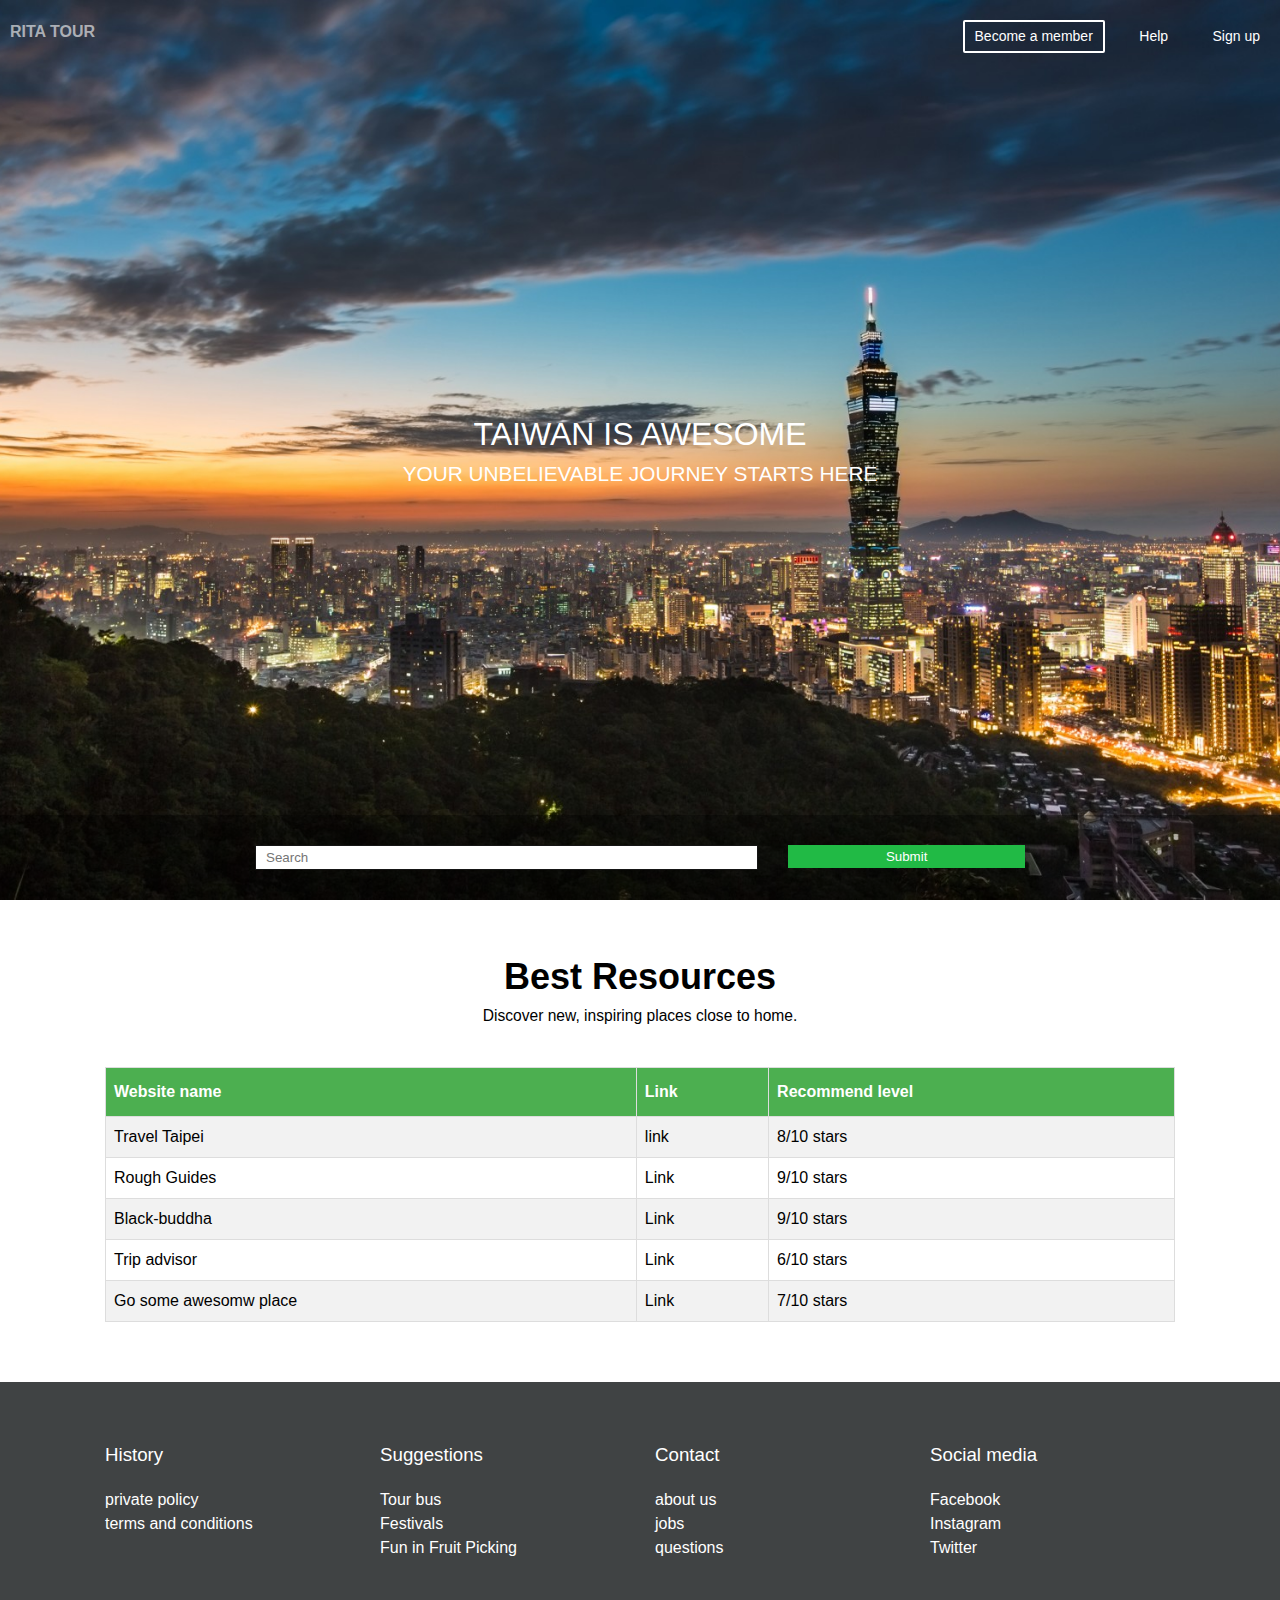
<file: useful_link_page.html>
<!DOCTYPE html>
<html lang="en">

<head>
    <meta charset="utf-8">
    <title>Taiwan Travel Definitely Guide</title>
    <link rel="stylesheet" href="css/style.css">
</head>

<body>
    <!--   website header-->
    <header class="site-header dark-bg">
        <!-- logo -->
        <a href="index.html">
            <div class="site-logo">Rita Tour</div>
        </a>

        <!-- menu for phone -->
        <a class="pull-right site-header-toggle" href="#">&#9776;</a>

        <!-- menu bar -->
        <nav class="nav site-menu pull-right">
            <a href="#" class="nav-link become-btn">Become a member</a>
            <a href="#" class="nav-link">Help</a>
            <a href="#" class="nav-link active">Sign up</a>
        </nav>
    </header>

    <!--    website banner-->
    <div class="site-banner">
        <!-- banner background -->
        <div class="site-banner-bg"></div>

        <!-- banner title -->
        <div class="site-banner-content">
            <h1 class="title">Taiwan is Awesome
                <div class="title-sub">your unbelievable journey starts here</div>
            </h1>
        </div>

        <!-- a form for searching -->
        <div class="site-banner-form">
            <div class="container">
                <div class="row">
                    <form action="">
                        <div class="col-xs-8">
                            <input class="form-element" type="text" placeholder="Search">
                        </div>
                        <div class="col-xs-4">
                            <input class="button button-green" type="submit" value="Submit">
                        </div>
                    </form>
                </div>
            </div>
        </div>
    </div>

    <!--    main part of the website-->
    <div class="site-main">
        <div class="section-header text-center">
            <h2 class="title">
                <div class="section-title">Best Resources</div>
                <div class="title-sub">Discover new, inspiring places close to home.</div>
            </h2>
        </div>


        <div class="container">
            <div class="row">
                <div class="col-sm-12 col-md-12">
                    <table id="resources_table">
                        <tr>
                            <th>Website name</th>
                            <th>Link</th>
                            <th>Recommend level</th>
                        </tr>
                        <tr>
                            <td>Travel Taipei</td>
                            <td><a href="https://www.travel.taipei/">link</a></td>
                            <td>8/10 stars</td>
                        </tr>
                        <tr>
                            <td>Rough Guides</td>
                            <td><a href="https://www.roughguides.com/destinations/asia/taiwan/">Link</a></td>
                            <td>9/10 stars</td>
                        </tr>
                        <tr>
                            <td>Black-buddha</td>
                            <td><a href="https://black-buddha.com/nothing-lost">Link</a></td>
                            <td>9/10 stars</td>
                        </tr>
                        <tr>
                            <td>Trip advisor</td>
                            <td><a href="https://www.tripadvisor.com.tw/Tourism-g293910-Taiwan-Vacations.html">Link</a></td>
                            <td>6/10 stars</td>
                        </tr>
                        <tr>
                            <td>Go some awesomw place</td>
                            <td><a href="https://goingawesomeplaces.com/12-days-taiwan-travel-guide-itinerary-explore-entire-island/">Link</a></td>
                            <td>7/10 stars</td>
                        </tr>
                    </table>
                </div>
            </div>
        </div>
    </div>

    <!--    website footer-->
    <footer class="site-footer dark-bg">
        <div class="container site-footer-inner">

            <div class="row">
                <div class="col-sm-6 col-md-3">
                    <!-- other menu -->
                    <h3 class="block-title">History</h3>
                    <ul class="nav">
                        <li>private policy</li>
                        <li>terms and conditions</li>

                    </ul>
                </div>
                <div class="col-sm-6 col-md-3">
                    <!-- other menu -->
                    <h3 class="block-title">Suggestions</h3>
                    <ul class="nav">
                        <li>Tour bus</li>
                        <li>Festivals</li>
                        <li>Fun in Fruit Picking</li>
                    </ul>
                </div>
                <div class="col-sm-6 col-md-3">
                    <!-- other menu -->
                    <h3 class="block-title">Contact</h3>
                    <ul class="nav">
                        <li>about us</li>
                        <li>jobs</li>
                        <li>questions</li>
                    </ul>
                </div>
                <div class="col-sm-6 col-md-3">
                    <!-- other menu -->
                    <h3 class="block-title">Social media</h3>
                    <ul class="nav">
                        <li>Facebook</li>
                        <li>Instagram</li>
                        <li>Twitter</li>
                    </ul>
                </div>
            </div>
        </div>
    </footer>
</body>

</html>
</file>
<file: css/style.css>
@import url(_global.css);
@import url(_layout.css);
@import url(_typography.css);
@import url(_nav.css);
@import url(_button.css);
@import url(_form.css);
@import url(_media.css);
@import url(_table.css);
@import url(_grid.css);
@import url(_card.css);
@import url(_helper.css);
@import url(_theme.css);
</file>
